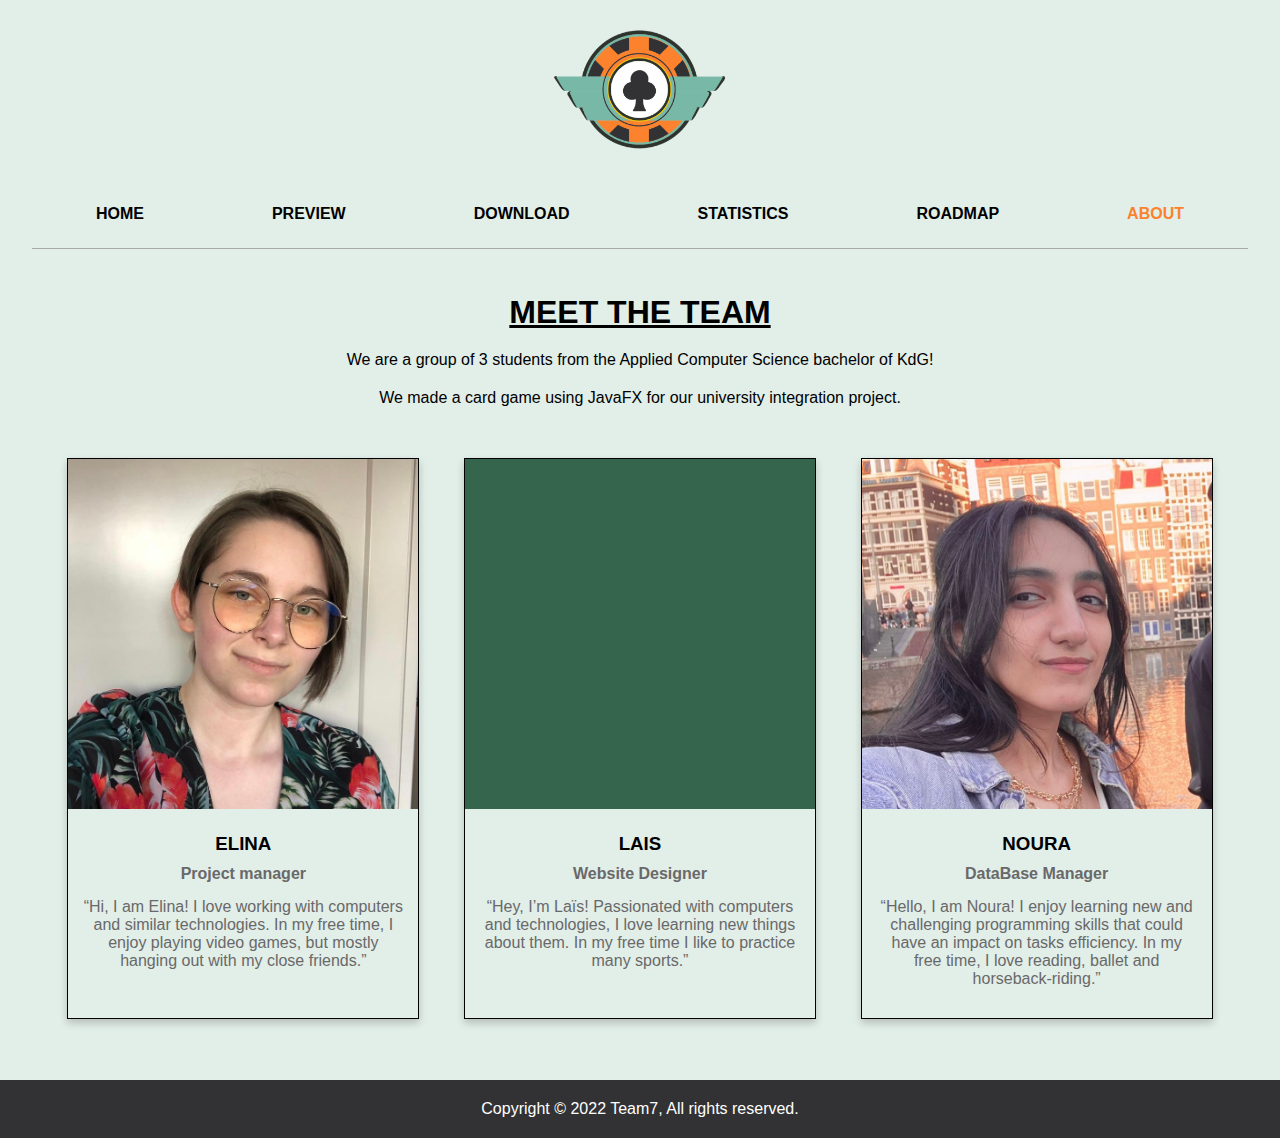
<file: HTML/about.html>
<!DOCTYPE html>
<html lang="en">
<head>
    <meta charset="UTF-8">
    <title>About - Gin Rummy</title>
    <link rel="stylesheet" href="../CSS/stylesheet.css">
    <link rel="icon" href="../MEDIA/layout/favicon.ico">
    <script src="../JavaScript/main_script.js"></script>
</head>

<body>

<header>
    <img class="logo" src="../MEDIA/layout/logo.png" alt="Website logo">
    <nav>
        <ul>
            <li><a href="../index.html">HOME</a></li>
            <li><a href="../HTML/preview.html">PREVIEW</a></li>
            <li><a href="../HTML/download.html">DOWNLOAD</a></li>
            <li><a href="../HTML/statistics.html">STATISTICS</a></li>
            <li><a href="../HTML/roadmap.html">ROADMAP</a></li>
            <li><a href="../HTML/about.html" class="current">ABOUT</a></li>
        </ul>
    </nav>
</header>

<main>
    <section class="centered">
        <h1>MEET THE TEAM</h1>
        <p>We are a group of 3 students from the Applied Computer Science bachelor of KdG!</p>
        <p>We made a card game using JavaFX for our university integration project.</p>
    </section>

    <section class="flex-container">
        <figure>
            <img src="../MEDIA/about-images/elina.jpg" alt="Elina" width="1024" height="1024">
            <figcaption>
                <h3>ELINA</h3>
                <b>Project manager</b>
                <q>Hi, I am Elina! I love working with computers and similar technologies. In my free time, I enjoy
                    playing video games, but mostly hanging out with my close friends.</q>
            </figcaption>
        </figure>

        <figure>
            <img src="../MEDIA/about-images/about-template.jpeg" alt="Lais" width="3084" height="3084">
            <figcaption>
                <h3>LAIS</h3>
                <b>Website Designer</b>
                <q>Hey, I’m Laïs! Passionated with computers and technologies, I love learning new things about them. In
                    my free time I like to practice many sports.</q>
            </figcaption>
        </figure>

        <figure>
            <img src="../MEDIA/about-images/noura.jpg" alt="Noura" width="3024" height="3024">
            <figcaption>
                <h3>NOURA</h3>
                <b>DataBase Manager</b>
                <q>Hello, I am Noura! I enjoy learning new and challenging programming skills that could have an impact
                    on tasks efficiency. In my free time, I love reading, ballet and horseback-riding.</q>
            </figcaption>
        </figure>
    </section>
</main>

<footer>
    Copyright &copy; 2022 Team7, All rights reserved.
</footer>

</body>
</html>
</file>
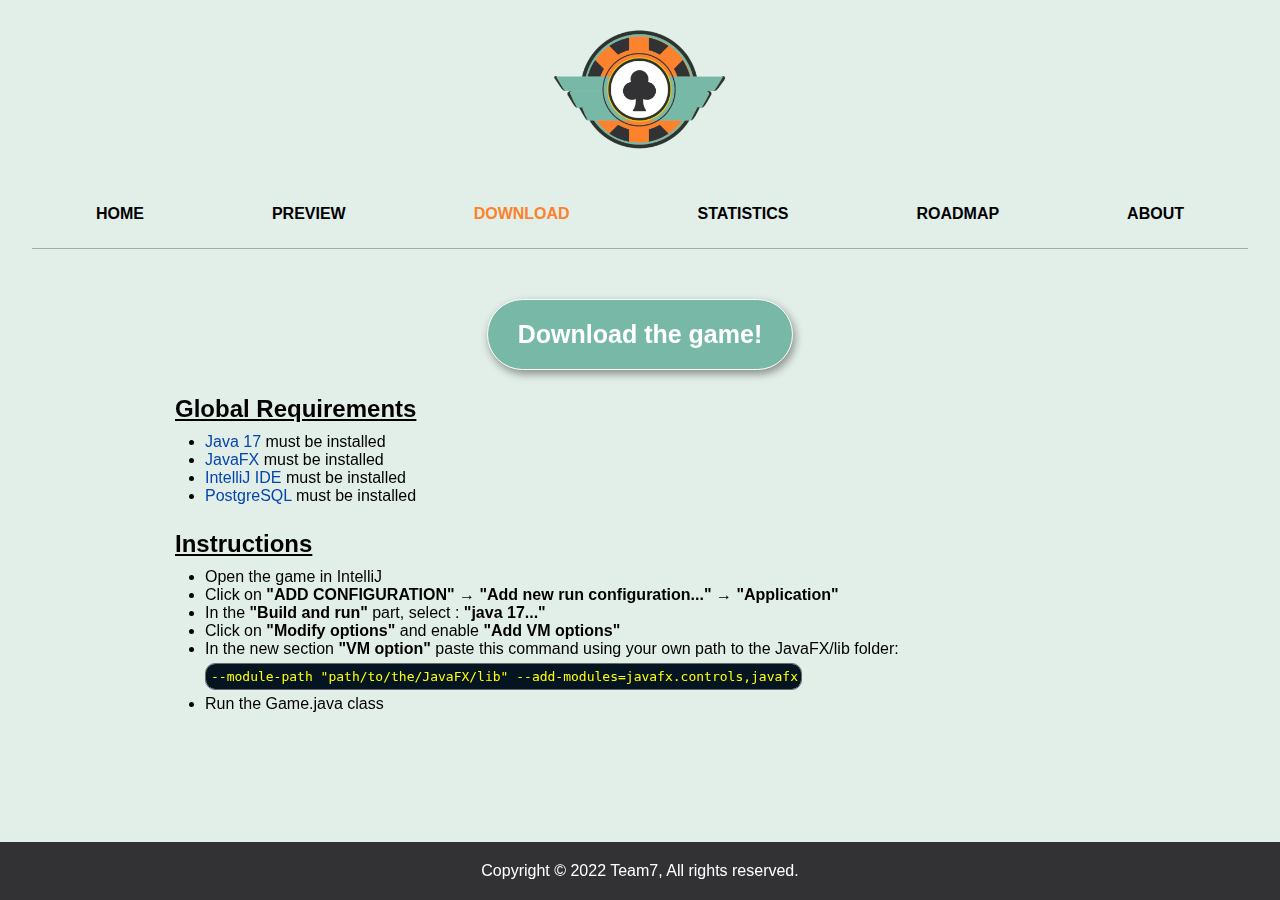
<file: HTML/download.html>
<!DOCTYPE html>
<html lang="en">
<head>
    <meta charset="UTF-8">
    <title>Download - Gin Rummy</title>
    <link rel="stylesheet" href="../CSS/stylesheet.css">
    <link rel="icon" href="../MEDIA/layout/favicon.ico">
    <script src="../JavaScript/main_script.js"></script>
</head>

<body>

<header>
    <img class="logo" src="../MEDIA/layout/logo.png" alt="Website logo">
    <nav>
        <ul>
            <li><a href="../index.html">HOME</a></li>
            <li><a href="../HTML/preview.html">PREVIEW</a></li>
            <li><a href="../HTML/download.html" class="current">DOWNLOAD</a></li>
            <li><a href="../HTML/statistics.html">STATISTICS</a></li>
            <li><a href="../HTML/roadmap.html">ROADMAP</a></li>
            <li><a href="../HTML/about.html">ABOUT</a></li>
        </ul>
    </nav>
</header>

<main class="article">
    <article>
        <div class="flex-centered">
            <a download="gin-rummy" href="../download/java-fx-game.zip">
                <button>Download the game!</button>
            </a>
        </div>

        <section>
            <h2>Global Requirements</h2>
            <ul>
                <li><a href="https://www.oracle.com/java/technologies/downloads/" target="_blank">Java 17</a> must be installed</li>
                <li><a href="https://gluonhq.com/products/javafx/" target="_blank">JavaFX</a> must be installed</li>
                <li><a href="https://www.jetbrains.com/idea/download/#section=windows" target="_blank">IntelliJ IDE</a> must be
                    installed
                </li>
                <li><a href="https://www.postgresql.org/download/" target="_blank">PostgreSQL</a> must be installed</li>
            </ul>
        </section>

        <section>
            <h2>Instructions</h2>
            <ul>
                <li>Open the game in IntelliJ</li>
                <li>Click on <b>"ADD CONFIGURATION"</b> &#8594 <b>"Add new run configuration..."</b> &#8594 <b>"Application"</b>
                </li>
                <li>In the <b>"Build and run"</b> part, select : <b>"java 17..."</b></li>
                <li>Click on <b>"Modify options"</b> and enable <b>"Add VM options"</b></li>
                <li>In the new section <b>"VM option"</b> paste this command using your own path to the JavaFX/lib
                    folder: <code>--module-path "path/to/the/JavaFX/lib"
                        --add-modules=javafx.controls,javafx.media</code></li>
                <li>Run the Game.java class</li>
            </ul>
        </section>
    </article>
</main>

<footer>
    Copyright &copy; 2022 Team7, All rights reserved.
</footer>

</body>
</html>
</file>
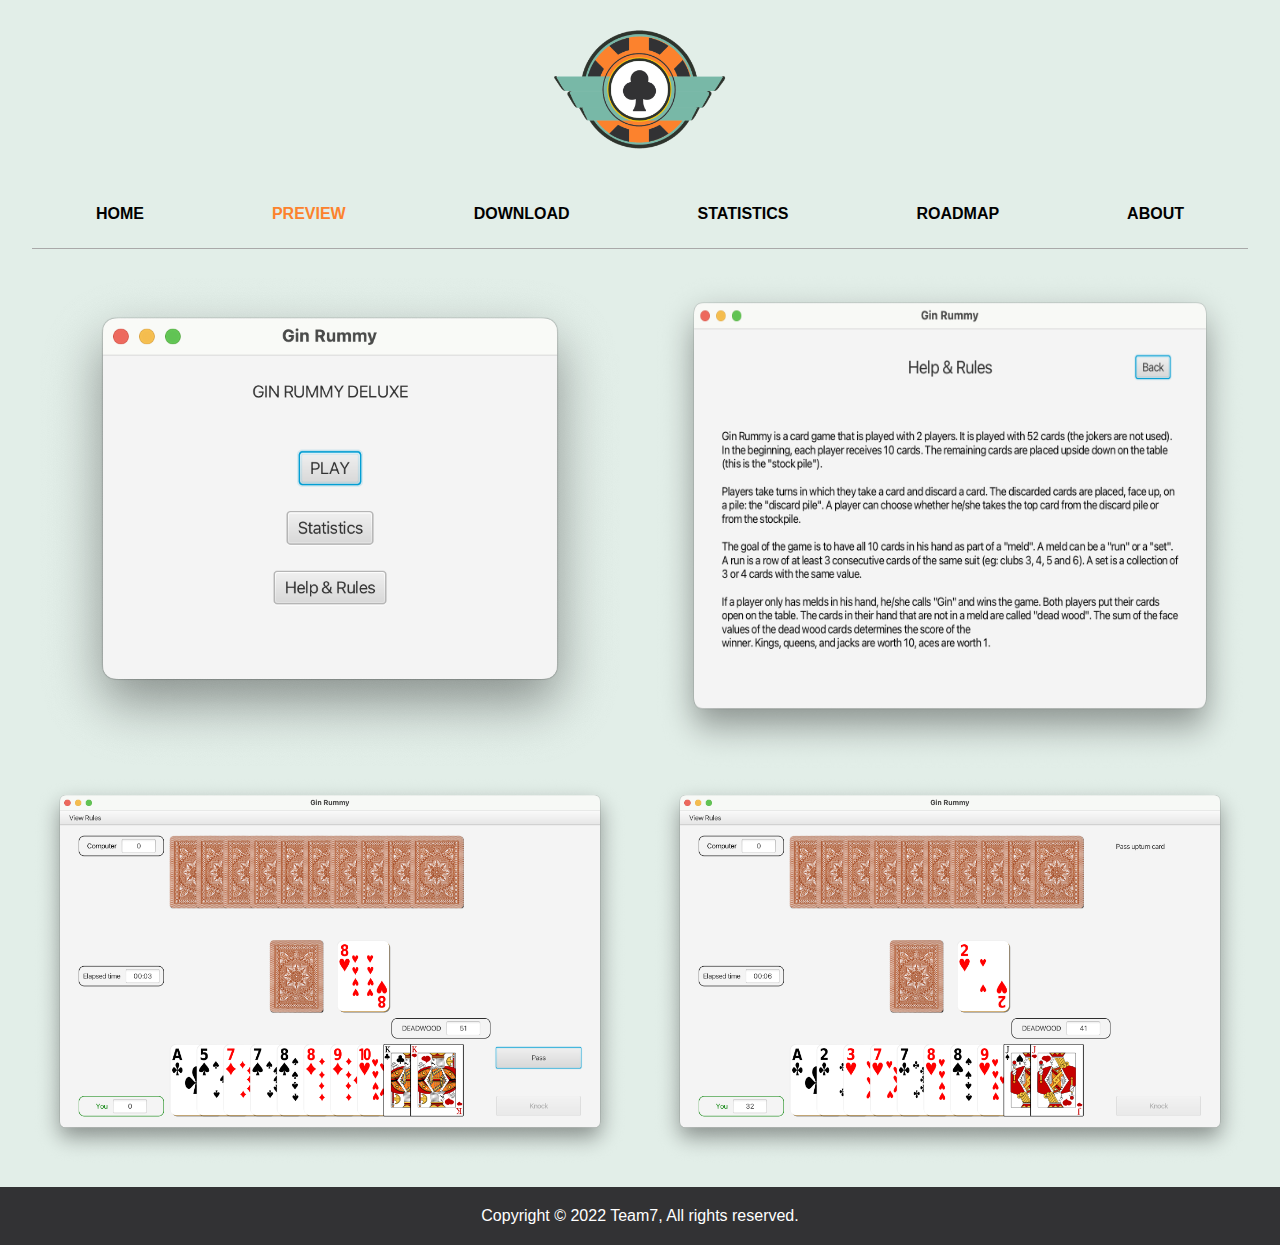
<file: HTML/preview.html>
<!DOCTYPE html>
<html lang="en">
<head>
    <meta charset="UTF-8">
    <title>Preview - Gin Rummy</title>
    <link rel="stylesheet" href="../CSS/stylesheet.css">
    <link rel="icon" href="../MEDIA/layout/favicon.ico">
    <script src="../JavaScript/main_script.js"></script>
</head>

<body>

<header>
    <img class="logo" src="../MEDIA/layout/logo.png" alt="Website logo">
    <nav>
        <ul>
            <li><a href="../index.html">HOME</a></li>
            <li><a href="../HTML/preview.html" class="current">PREVIEW</a></li>
            <li><a href="../HTML/download.html">DOWNLOAD</a></li>
            <li><a href="../HTML/statistics.html">STATISTICS</a></li>
            <li><a href="../HTML/roadmap.html">ROADMAP</a></li>
            <li><a href="../HTML/about.html">ABOUT</a></li>
        </ul>
    </nav>
</header>

<main>
    <div class="flex-container">
        <img class=preview-img src="../MEDIA/preview-images/1-home-page.png" alt="template">
        <img class=preview-img src="../MEDIA/preview-images/3-rules.png" alt="template">
        <img class=preview-img src="../MEDIA/preview-images/4-pass.png" alt="template">
        <img class=preview-img src="../MEDIA/preview-images/5-in-game.png" alt="template">
    </div>
</main>

<footer>
    Copyright &copy; 2022 Team7, All rights reserved.
</footer>

</body>
</html>
</file>
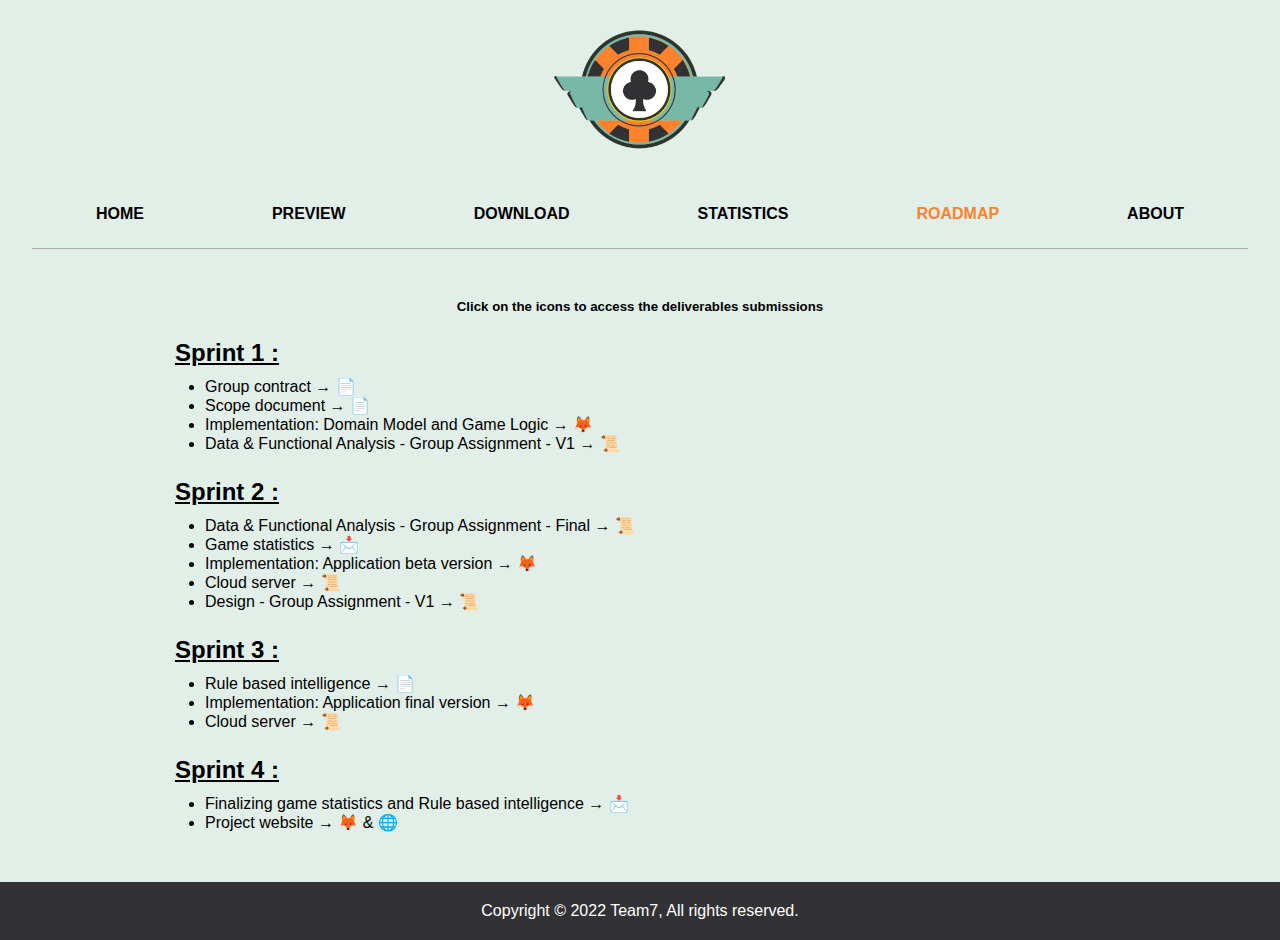
<file: HTML/roadmap.html>
<!DOCTYPE html>
<html lang="en">
<head>
    <meta charset="UTF-8">
    <title>Roadmap - Gin Rummy</title>
    <link rel="stylesheet" href="../CSS/stylesheet.css">
    <link rel="icon" href="../MEDIA/layout/favicon.ico">
    <script src="../JavaScript/main_script.js"></script>
</head>

<body>

<header>
    <img class="logo" src="../MEDIA/layout/logo.png" alt="Website logo">
    <nav>
        <ul>
            <li><a href="../index.html">HOME</a></li>
            <li><a href="../HTML/preview.html">PREVIEW</a></li>
            <li><a href="../HTML/download.html">DOWNLOAD</a></li>
            <li><a href="../HTML/statistics.html">STATISTICS</a></li>
            <li><a href="../HTML/roadmap.html" class="current">ROADMAP</a></li>
            <li><a href="../HTML/about.html">ABOUT</a></li>
        </ul>
    </nav>
</header>

<main class="article">
    <article>

        <section>
            <h5>Click on the icons to access the deliverables submissions</h5>
        </section>

        <section>
            <h2>Sprint 1 : </h2>
            <ul>
                <li>Group contract &#8594 <a
                        href="https://docs.google.com/document/d/1-J5jd-h7U2cw5wn4b3HJWQeLRinItscB-ijlE-Re8S8/edit"
                        style="text-decoration: none;" target="_blank">📄</a></li>
                <li>Scope document &#8594 <a
                        href="https://docs.google.com/document/d/1Lq-JBBHjH43j6eyKCtXb1T9RGm0vS4wV1eU-f_IMSrU/edit"
                        style="text-decoration: none;" target="_blank">📄</a></li>
                <li>Implementation: Domain Model and Game Logic &#8594 <a
                        href="https://gitlab.com/kdg-ti/integration-1.2/2021-2022/team-7/java-fx-game"
                        style="text-decoration: none;" target="_blank">🦊</a></li>
                <li>Data & Functional Analysis - Group Assignment - V1 &#8594 <a
                        href="https://drive.google.com/drive/u/1/folders/1-pqC8Me-Ng0AcVhCZB6UHeKVHYezekjF"
                        style="text-decoration: none;" target="_blank">📜</a></li>
            </ul>
        </section>

        <section>
            <h2>Sprint 2 : </h2>
            <ul>
                <li>Data & Functional Analysis - Group Assignment - Final &#8594 <a
                        href="https://drive.google.com/file/d/1Q3h7m3XmwxMj4Gdz3qbbR45bZff_eglK/view"
                        style="text-decoration: none;" target="_blank">📜</a></li>
                <li>Game statistics &#8594 <a
                        href="https://canvas.kdg.be/courses/29343/assignments/105800/submissions/50806"
                        style="text-decoration: none;" target="_blank">📩</a></li>
                <li>Implementation: Application beta version &#8594 <a
                        href="https://gitlab.com/kdg-ti/integration-1.2/2021-2022/team-7/java-fx-game"
                        style="text-decoration: none;" target="_blank">🦊</a></li>
                <li>Cloud server &#8594 <a
                        href="https://drive.google.com/drive/u/1/folders/1gZVYIHHZfWRRQvPcQLYJSyK4rSnqxgJd"
                        style="text-decoration: none;" target="_blank">📜</a></li>
                <li>Design - Group Assignment - V1 &#8594 <a
                        href="https://drive.google.com/drive/u/1/folders/1gZVYIHHZfWRRQvPcQLYJSyK4rSnqxgJd"
                        style="text-decoration: none;" target="_blank">📜</a></li>
            </ul>
        </section>

        <section>
            <h2>Sprint 3 : </h2>
            <ul>
                <li>Rule based intelligence &#8594 <a
                        href="https://docs.google.com/document/d/1X6kfVxnjNKbtor9M9x_KsC4hN03gzTCQ69QG9TncV94/edit"
                        style="text-decoration: none;" target="_blank">📄</a></li>
                <li>Implementation: Application final version &#8594 <a
                        href="https://gitlab.com/kdg-ti/integration-1.2/2021-2022/team-7/java-fx-game"
                        style="text-decoration: none;" target="_blank">🦊</a></li>
                <li>Cloud server &#8594 <a
                        href="https://drive.google.com/drive/u/1/folders/1gZVYIHHZfWRRQvPcQLYJSyK4rSnqxgJd"
                        style="text-decoration: none;" target="_blank">📜</a></li>
            </ul>
        </section>

        <section>
            <h2>Sprint 4 : </h2>
            <ul>
                <li>Finalizing game statistics and Rule based intelligence &#8594 <a
                        href="https://canvas.kdg.be/courses/29343/assignments/105808/submissions/50806"
                        style="text-decoration: none;" target="_blank">📩</a></li>
                <li>Project website &#8594 <a
                        href="https://gitlab.com/kdg-ti/integration-1.2/2021-2022/team-7/gin-rummy-website"
                        style="text-decoration: none;" target="_blank">🦊</a> & <a
                        href="http://2021-22.team7.acs.kdg.be/" style="text-decoration: none;" target="_blank">🌐</a>
                </li>
            </ul>
        </section>
    </article>
</main>

<footer>
    Copyright &copy; 2022 Team7, All rights reserved.
</footer>

</body>
</html>
</file>
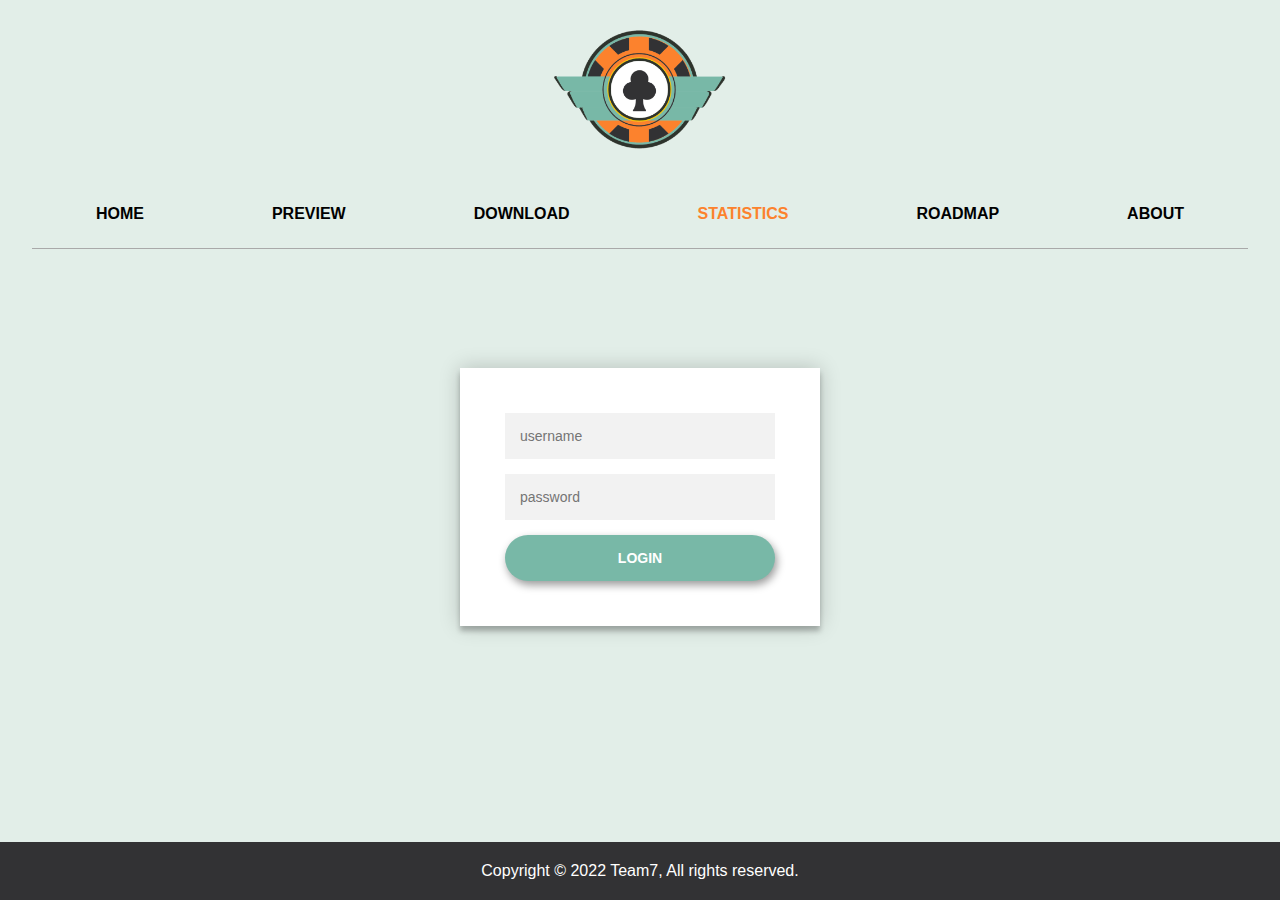
<file: HTML/statistics.html>
<!DOCTYPE html>
<html lang="en">
<head>
    <meta charset="UTF-8">
    <title>Statistics - Gin Rummy</title>
    <link rel="stylesheet" href="../CSS/stylesheet.css">
    <link rel="icon" href="../MEDIA/layout/favicon.ico">
    <script src="../JavaScript/main_script.js"></script>
</head>

<body>

<header>
    <img class="logo" src="../MEDIA/layout/logo.png" alt="Website logo">
    <nav>
        <ul>
            <li><a href="../index.html">HOME</a></li>
            <li><a href="../HTML/preview.html">PREVIEW</a></li>
            <li><a href="../HTML/download.html">DOWNLOAD</a></li>
            <li><a href="../HTML/statistics.html" class="current">STATISTICS</a></li>
            <li><a href="../HTML/roadmap.html">ROADMAP</a></li>
            <li><a href="../HTML/about.html">ABOUT</a></li>
        </ul>
    </nav>
</header>

<main>
    <div class="login-page">
        <div class="form">
            <form class="login-form">
                <input type="text" placeholder="username"/>
                <input type="password" placeholder="password"/>
                <button>login</button>
            </form>
        </div>
    </div>
</main>

<footer>
    Copyright &copy; 2022 Team7, All rights reserved.
</footer>

</body>
</html>
</file>
<file: CSS/stylesheet.css>
/* WEBSITE THEME */

* {
    font-family: sans-serif;
    margin: 0;
}

body {
    background-color: #e2eee8;
    display: flex;
    flex-direction: column;
    min-height: 100vh;
}

main {
    margin: 20px;
}

section {
    margin: 25px;
}

h1, h2 {
    text-decoration: underline;
    margin: 10px;
}

h3 {
    margin-top: 10px;
}

p {
    padding: 10px 5%;
    max-width: 1800px;
}

a {
    text-decoration: none;
    font-weight: bold;
    color: black;
}

.centered {
    text-align: center;
}

.flex-container {
    justify-content: space-around;
    display: flex;
    flex-wrap: wrap;
}

.article {
    margin: 0 auto;
    width: 95%;
    max-width: 1000px;
}

/* ----------------------------------------------------------------------------------------------------------------- */
/* LOGO & NAVIGATION & FOOTER*/

.logo {
    margin: auto;
    display: block;
    width: 180px;
}

nav ul {
    list-style-type: none;
    display: flex;
    padding: 25px 0;
    margin: auto;
    justify-content: space-around;
    border-bottom: darkgray solid 1px;
    width: 95%;
    max-width: 1900px;
}

nav a {
    padding: 15px;
    border-radius: 50% 10% / 100%;
}

nav a:hover {
    color: #78b8a7;
}

nav .current {
    color: #fc822d;
}

footer {
    margin-top: auto; /* this puts the footer always at the bottom of the screen */
    background-color: #323234;
    color: white;
    text-align: center;
    padding-top: 20px;
    padding-bottom: 20px;
}

/* ----------------------------------------------------------------------------------------------------------------- */
/* HOME PAGE */

.banner {
    margin: 40px auto;
    width: 100%;
}

video {
    margin: 30px;
    height: auto;
    width: 95%;
    max-width: 1800px;
}

/* ----------------------------------------------------------------------------------------------------------------- */
/* PREVIEW PAGE */

.preview-img {
    width: 100%;
    max-width: 600px;
    height: auto;
}

/* ----------------------------------------------------------------------------------------------------------------- */
/* DOWNLOAD PAGE */

.flex-centered {
    display: flex;
    justify-content: center;
}

button {
    background-color: #78b8a7;
    border: 1px solid;
    color: white;
    font-weight: 550;
    padding: 20px 30px;
    cursor: pointer;
    font-size: 25px;
    border-radius: 100px;
    box-shadow: 2px 4px 8px 0 rgba(0, 0, 0, 0.4);
}

button:hover {
    background-color: #fc822d;
    color: black;
}

.indented {
    padding: 0 0 0 35px;
}

section a {
    color: #0645AD;
    font-weight: normal;
}

section a:hover {
    text-decoration: underline;
}

article {
    margin: 50px 0;
}

code {
    display: block;
    background-color: #041421;
    max-width: 585px;
    color: yellow;
    font-family: monospace;
    padding: 5px;
    margin: 5px 0;
    border-radius: 10px;
    border: 1px solid dimgray;
    white-space: nowrap;
    overflow: auto;
    -ms-overflow-style: none; /* for Internet Explorer, Edge */
    overflow-y: scroll;
}

code::-webkit-scrollbar {
    display: none; /* for Chrome, Safari, and Opera */
}

/* ----------------------------------------------------------------------------------------------------------------- */
/* STATISTICS PAGE */

.login-page {
    width: 360px;
    padding: 8% 0 0;
    margin: auto;
}

.form {
    position: relative;
    z-index: 1;
    background: #FFFFFF;
    max-width: 360px;
    margin: 0 auto 100px;
    padding: 45px;
    text-align: center;
    box-shadow: 0 0 20px 0 rgba(0, 0, 0, 0.2), 0 5px 5px 0 rgba(0, 0, 0, 0.24);
}

.form input {
    font-family: sans-serif;
    outline: 0;
    background: #f2f2f2;
    width: 100%;
    border: 0;
    margin: 0 0 15px;
    padding: 15px;
    box-sizing: border-box;
    font-size: 14px;
}

.form button {
    font-family: sans-serif;
    text-transform: uppercase;
    outline: 0;
    background: #78b8a7;
    width: 100%;
    border: 0;
    padding: 15px;
    color: white;
    font-size: 14px;
    cursor: pointer;
}

.form button:hover, .form button:active, .form button:focus {
    background: #699186;
}

/* ----------------------------------------------------------------------------------------------------------------- */
/* ROADMAP PAGE */

h5 {
    text-align : center;
}

/* ----------------------------------------------------------------------------------------------------------------- */
/* ABOUT PAGE */

figure {
    box-shadow: 0 4px 8px 0 rgba(0, 0, 0, 0.2);
    border: 1px solid;
    margin: 1em;
}

figure img {
    width: 100%;
    max-width: 350px;
    height: auto;
}

figcaption h3 {
    padding: 10px;
    color: black;
}

figcaption {
    color: dimgray;
    padding-bottom: 15px;
    text-align: center;
}

q {
    display: block;
    box-sizing: border-box;
    max-width: 350px;
    padding: 15px;
    height: auto;
}

/* ----------------------------------------------------------------------------------------------------------------- */
</file>
